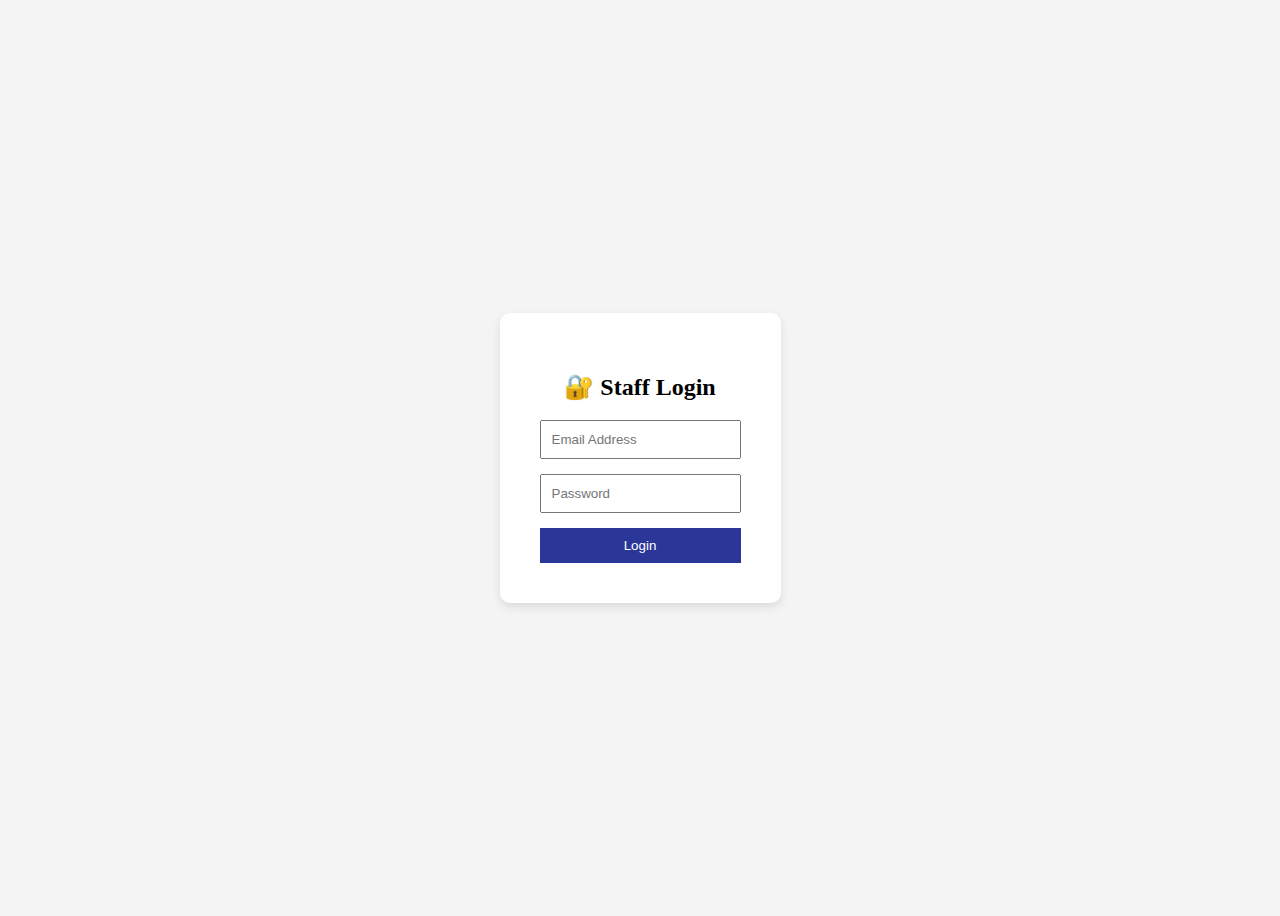
<file: project/index.html>
<!DOCTYPE html>
<html lang="en">
<head>
    <meta charset="UTF-8">
    <meta name="viewport" content="width=device-width, initial-scale=1.0">
    <title>Student Affairs Login</title>
</head>
<body style="display: flex; justify-content: center; align-items: center; height: 100vh; background-color: #f4f4f4;">

    <div class="login-card" style="background: white; padding: 40px; border-radius: 10px; box-shadow: 0 4px 10px rgba(0,0,0,0.1); text-align: center;">
        <h2>🔐 Staff Login</h2>
        
        <form id="loginForm">
            <div style="margin-bottom: 15px;">
                <input type="email" id="email" placeholder="Email Address" required 
                       style="padding: 10px; width: 100%; box-sizing: border-box;">
            </div>
            <div style="margin-bottom: 15px;">
                <input type="password" id="password" placeholder="Password" required 
                       style="padding: 10px; width: 100%; box-sizing: border-box;">
            </div>
            <button type="submit" 
                    style="padding: 10px 20px; background-color: #2b3699; color: white; border: none; cursor: pointer; width: 100%;">
                Login
            </button>
        </form>
        
        <p id="errorMsg" style="color: red; margin-top: 10px; display: none;"></p>
    </div>

    <script type="module" src="login.js"></script>
</body>
</html>
</file>
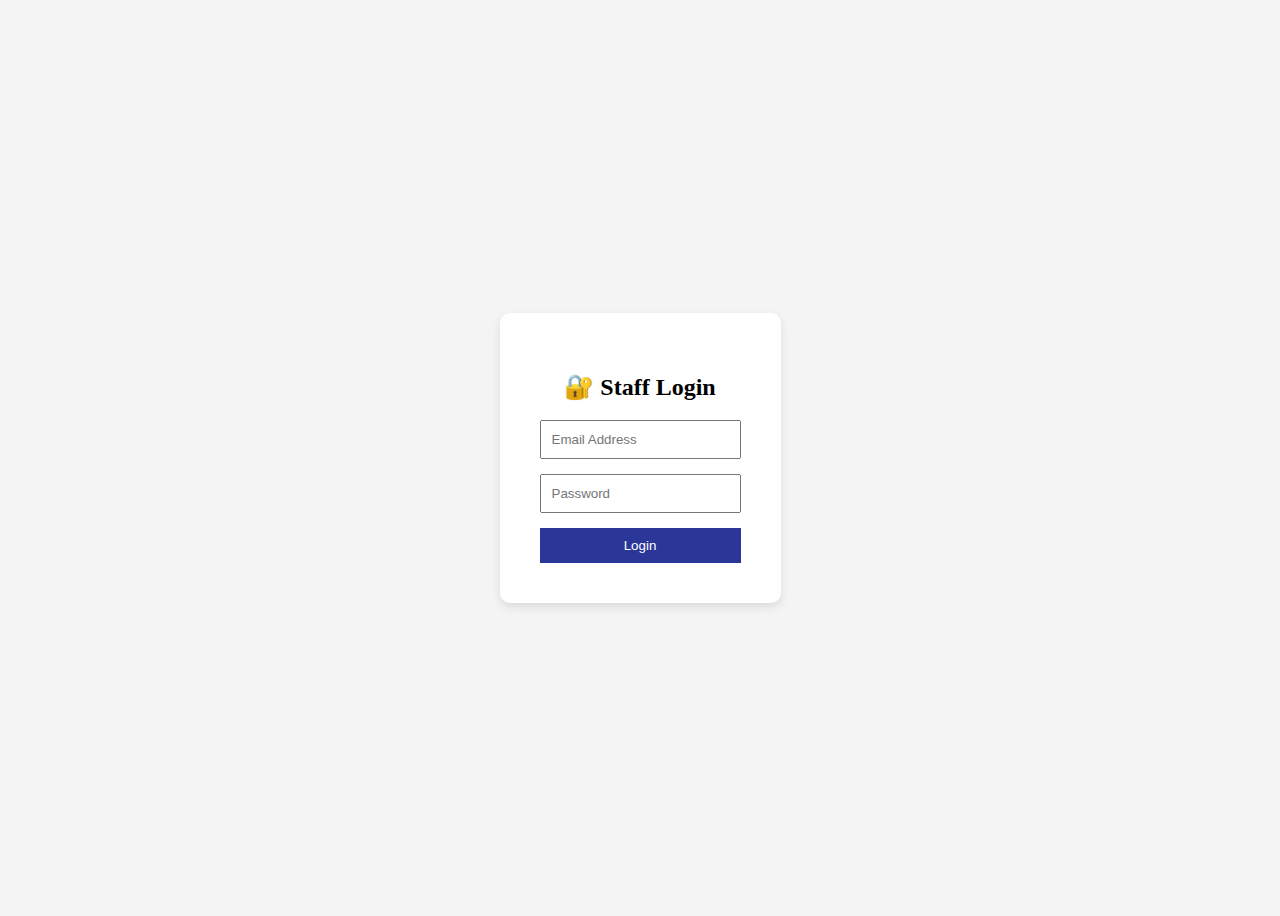
<file: project/dashboard.html>
<!DOCTYPE html>
<html lang="en">
<head>
    <meta charset="UTF-8">
    <meta name="viewport" content="width=device-width, initial-scale=1.0">
    <title>University Dashboard</title>
    <link rel="stylesheet" href="style.css">
    <link rel="stylesheet" href="https://cdnjs.cloudflare.com/ajax/libs/font-awesome/6.0.0/css/all.min.css">
</head>
<body>

    <div class="dashboard-container">
        
        <aside class="sidebar">
            <div class="logo">
                <h2>🎓 UNI System</h2>
            </div>
            <nav>
                <ul>
                    <li id="btn-home" class=""><i class="fas fa-home"></i> Home</li>
                    <li id="btn-students"><i class="fas fa-user-graduate"></i> Students</li>
                    <li id="btn-courses"><i class="fas fa-book"></i> Courses</li>
                    <li id="btn-instructors"><i class="fas fa-chalkboard-teacher"></i> Instructors</li>
                    <li id="btn-employees"><i class="fas fa-users-cog"></i> Employees</li> 
                </ul>
            </nav>
            <button id="logoutBtn" class="logout-btn"><i class="fas fa-sign-out-alt"></i> Logout</button>
        </aside>

        <main class="main-content">
            
            <header>
                <h2 id="page-title">Dashboard Overview</h2>
                <div class="user-info">
                    <span>Welcome, <b id="user-name">User</b></span>
                </div>
            </header>

            <div id="app-root">
                <div class="welcome-banner">
                    <h3>Welcome to the Student Affairs System</h3>
                    <p>Select a category from the sidebar to manage records.</p>
                </div>
            </div>

        </main>
    </div>

    <script type="module" src="home.js"></script>
</body>
</html>
</file>
<file: project/style.css>
/* ================================================
   GLOBAL STYLES & VARIABLES
   ================================================ */
:root {
    --primary: #4A90E2;
    --primary-dark: #357ABD;
    --secondary: #50E3C2;
    --accent: #FF6B6B;
    --dark: #1A1A2E;
    --darker: #0F0F1E;
    --light: #F8F9FA;
    --white: #FFFFFF;
    --gray: #6C757D;
    --success: #4CAF50;
    --warning: #FFC107;
    --danger: #F44336;
    --purple: #9C27B0;
    --orange: #FF9800;
    
    --shadow-sm: 0 2px 8px rgba(0,0,0,0.05);
    --shadow-md: 0 4px 20px rgba(0,0,0,0.08);
    --shadow-lg: 0 10px 40px rgba(0,0,0,0.12);
    --shadow-xl: 0 20px 60px rgba(0,0,0,0.15);
    
    --radius-sm: 8px;
    --radius-md: 12px;
    --radius-lg: 16px;
    --radius-xl: 24px;
    
    --transition-fast: 0.2s cubic-bezier(0.4, 0, 0.2, 1);
    --transition-base: 0.3s cubic-bezier(0.4, 0, 0.2, 1);
    --transition-slow: 0.5s cubic-bezier(0.4, 0, 0.2, 1);
    --transition-bounce: 0.5s cubic-bezier(0.68, -0.55, 0.265, 1.55);
}

* {
    margin: 0;
    padding: 0;
    box-sizing: border-box;
}

body {
    font-family: 'Plus Jakarta Sans', -apple-system, BlinkMacSystemFont, sans-serif;
    overflow-x: hidden;
    background: var(--light);
    color: var(--dark);
}

/* ================================================
   LOGIN PAGE STYLES
   ================================================ */
.login-page {
    min-height: 100vh;
    position: relative;
    overflow: hidden;
}

/* Animated Background */
.animated-bg {
    position: fixed;
    top: 0;
    left: 0;
    width: 100%;
    height: 100%;
    background: linear-gradient(135deg, #667eea 0%, #764ba2 50%, #f093fb 100%);
    z-index: 0;
}

.floating-shape {
    position: absolute;
    border-radius: 50%;
    background: rgba(255, 255, 255, 0.1);
    backdrop-filter: blur(20px);
    animation: float 20s infinite ease-in-out;
}

.shape-1 {
    width: 400px;
    height: 400px;
    top: -100px;
    left: -100px;
    animation-delay: 0s;
    background: radial-gradient(circle, rgba(255,255,255,0.2) 0%, rgba(255,255,255,0.05) 100%);
}

.shape-2 {
    width: 300px;
    height: 300px;
    top: 50%;
    right: -50px;
    animation-delay: 3s;
    background: radial-gradient(circle, rgba(80,227,194,0.3) 0%, rgba(80,227,194,0.05) 100%);
}

.shape-3 {
    width: 250px;
    height: 250px;
    bottom: -50px;
    left: 30%;
    animation-delay: 6s;
    background: radial-gradient(circle, rgba(255,107,107,0.25) 0%, rgba(255,107,107,0.05) 100%);
}

.shape-4 {
    width: 180px;
    height: 180px;
    top: 20%;
    left: 40%;
    animation-delay: 2s;
    background: radial-gradient(circle, rgba(255,255,255,0.15) 0%, rgba(255,255,255,0.03) 100%);
}

.shape-5 {
    width: 220px;
    height: 220px;
    bottom: 20%;
    right: 20%;
    animation-delay: 4s;
    background: radial-gradient(circle, rgba(255,255,255,0.12) 0%, rgba(255,255,255,0.02) 100%);
}

@keyframes float {
    0%, 100% {
        transform: translate(0, 0) rotate(0deg) scale(1);
    }
    33% {
        transform: translate(30px, -30px) rotate(120deg) scale(1.1);
    }
    66% {
        transform: translate(-20px, 20px) rotate(240deg) scale(0.9);
    }
}

.grid-overlay {
    position: absolute;
    top: 0;
    left: 0;
    width: 100%;
    height: 100%;
    background-image: 
        linear-gradient(rgba(255,255,255,0.03) 1px, transparent 1px),
        linear-gradient(90deg, rgba(255,255,255,0.03) 1px, transparent 1px);
    background-size: 50px 50px;
    animation: gridScroll 20s linear infinite;
}

@keyframes gridScroll {
    0% { transform: translate(0, 0); }
    100% { transform: translate(50px, 50px); }
}

/* Login Container */
.login-container {
    position: relative;
    z-index: 1;
    min-height: 100vh;
    display: grid;
    grid-template-columns: 1fr 1fr;
    opacity: 0;
    animation: fadeIn 0.8s forwards 0.2s;
}

@keyframes fadeIn {
    to { opacity: 1; }
}

/* Left Panel - Branding */
.login-left {
    display: flex;
    align-items: center;
    justify-content: center;
    padding: 60px;
    position: relative;
}

.brand-content {
    max-width: 500px;
    transform: translateX(-30px);
    opacity: 0;
    animation: slideInLeft 0.8s forwards 0.4s;
}

@keyframes slideInLeft {
    to {
        transform: translateX(0);
        opacity: 1;
    }
}

.brand-icon-wrapper {
    position: relative;
    width: 120px;
    height: 120px;
    margin-bottom: 40px;
}

.brand-icon {
    position: relative;
    z-index: 2;
    width: 120px;
    height: 120px;
    background: rgba(255, 255, 255, 0.15);
    backdrop-filter: blur(20px);
    border-radius: 30px;
    display: flex;
    align-items: center;
    justify-content: center;
    border: 2px solid rgba(255, 255, 255, 0.3);
    animation: iconPulse 2s infinite ease-in-out;
}

.brand-icon i {
    font-size: 60px;
    color: var(--white);
    filter: drop-shadow(0 4px 12px rgba(0,0,0,0.2));
}

@keyframes iconPulse {
    0%, 100% { transform: scale(1); }
    50% { transform: scale(1.05); }
}

.icon-glow {
    position: absolute;
    top: 50%;
    left: 50%;
    transform: translate(-50%, -50%);
    width: 140px;
    height: 140px;
    background: radial-gradient(circle, rgba(255,255,255,0.4) 0%, transparent 70%);
    border-radius: 50%;
    animation: glowPulse 2s infinite ease-in-out;
}

@keyframes glowPulse {
    0%, 100% {
        opacity: 0.5;
        transform: translate(-50%, -50%) scale(1);
    }
    50% {
        opacity: 0.8;
        transform: translate(-50%, -50%) scale(1.2);
    }
}

.brand-title {
    margin-bottom: 20px;
    line-height: 1.1;
}

.title-line {
    display: block;
    font-size: 56px;
    font-weight: 800;
    color: var(--white);
    text-shadow: 0 4px 20px rgba(0,0,0,0.2);
    opacity: 0;
    transform: translateY(20px);
    animation: titleReveal 0.6s forwards;
}

.title-line:nth-child(1) { animation-delay: 0.6s; }
.title-line:nth-child(2) { animation-delay: 0.7s; }
.title-line:nth-child(3) { animation-delay: 0.8s; }

@keyframes titleReveal {
    to {
        opacity: 1;
        transform: translateY(0);
    }
}

.title-line.accent {
    background: linear-gradient(135deg, #50E3C2 0%, #4A90E2 100%);
    -webkit-background-clip: text;
    -webkit-text-fill-color: transparent;
    background-clip: text;
}

.brand-tagline {
    font-size: 18px;
    color: rgba(255, 255, 255, 0.9);
    margin-bottom: 50px;
    line-height: 1.6;
    opacity: 0;
    animation: fadeIn 0.8s forwards 1s;
}

.feature-list {
    display: flex;
    flex-direction: column;
    gap: 20px;
}

.feature-item {
    display: flex;
    align-items: center;
    gap: 15px;
    color: var(--white);
    font-size: 16px;
    font-weight: 500;
    opacity: 0;
    transform: translateX(-20px);
    animation: slideInLeft 0.5s forwards;
}

.feature-item:nth-child(1) { animation-delay: 1.1s; }
.feature-item:nth-child(2) { animation-delay: 1.2s; }
.feature-item:nth-child(3) { animation-delay: 1.3s; }

.feature-item i {
    width: 40px;
    height: 40px;
    background: rgba(255, 255, 255, 0.15);
    backdrop-filter: blur(10px);
    border-radius: 10px;
    display: flex;
    align-items: center;
    justify-content: center;
    font-size: 18px;
}

/* Right Panel - Login Form */
.login-right {
    display: flex;
    align-items: center;
    justify-content: center;
    padding: 60px;
    background: rgba(255, 255, 255, 0.05);
    backdrop-filter: blur(20px);
}

.login-card {
    width: 100%;
    max-width: 460px;
    background: var(--white);
    border-radius: var(--radius-xl);
    padding: 50px 40px;
    box-shadow: var(--shadow-xl);
    transform: translateY(30px);
    opacity: 0;
    animation: slideUp 0.8s forwards 0.5s;
}

@keyframes slideUp {
    to {
        transform: translateY(0);
        opacity: 1;
    }
}

.card-header {
    margin-bottom: 40px;
}

.card-header h2 {
    font-size: 32px;
    font-weight: 800;
    color: var(--dark);
    margin-bottom: 8px;
}

.card-header p {
    font-size: 16px;
    color: var(--gray);
}

.login-form {
    display: flex;
    flex-direction: column;
    gap: 25px;
}

.form-group-login {
    position: relative;
}

.form-group-login label {
    display: flex;
    align-items: center;
    gap: 8px;
    font-size: 14px;
    font-weight: 600;
    color: var(--dark);
    margin-bottom: 10px;
}

.form-group-login label i {
    color: var(--primary);
}

.input-wrapper {
    position: relative;
}

.input-wrapper input {
    width: 100%;
    padding: 16px 18px;
    border: 2px solid #E8ECF1;
    border-radius: var(--radius-md);
    font-size: 15px;
    font-family: inherit;
    transition: var(--transition-base);
    background: var(--light);
}

.input-wrapper input:focus {
    outline: none;
    border-color: var(--primary);
    background: var(--white);
}

.input-wrapper input:focus ~ .input-border {
    transform: scaleX(1);
}

.input-border {
    position: absolute;
    bottom: 0;
    left: 0;
    width: 100%;
    height: 2px;
    background: linear-gradient(90deg, var(--primary), var(--secondary));
    transform: scaleX(0);
    transition: transform var(--transition-base);
    border-radius: 2px;
}

.login-submit-btn {
    position: relative;
    margin-top: 10px;
    padding: 16px 24px;
    border: none;
    border-radius: var(--radius-md);
    font-size: 16px;
    font-weight: 700;
    font-family: inherit;
    color: var(--white);
    cursor: pointer;
    overflow: hidden;
    display: flex;
    align-items: center;
    justify-content: center;
    gap: 10px;
    transition: var(--transition-base);
}

.btn-bg {
    position: absolute;
    top: 0;
    left: 0;
    width: 100%;
    height: 100%;
    background: linear-gradient(135deg, var(--primary) 0%, var(--primary-dark) 100%);
    z-index: 0;
    transition: var(--transition-base);
}

.login-submit-btn:hover .btn-bg {
    background: linear-gradient(135deg, var(--primary-dark) 0%, var(--primary) 100%);
    transform: scale(1.05);
}

.btn-text, .btn-icon {
    position: relative;
    z-index: 1;
}

.btn-icon {
    transition: transform var(--transition-base);
}

.login-submit-btn:hover .btn-icon {
    transform: translateX(5px);
}

.error-message {
    margin-top: 20px;
    padding: 14px 18px;
    background: #FFF5F5;
    border-left: 4px solid var(--danger);
    border-radius: var(--radius-sm);
    color: var(--danger);
    font-size: 14px;
    font-weight: 500;
    display: none;
    animation: shake 0.5s;
}

.error-message:not(:empty) {
    display: block;
}

@keyframes shake {
    0%, 100% { transform: translateX(0); }
    25% { transform: translateX(-10px); }
    50% { transform: translateX(10px); }
    75% { transform: translateX(-10px); }
}

.login-footer {
    margin-top: 30px;
}

.divider {
    text-align: center;
    position: relative;
    margin: 30px 0;
}

.divider::before {
    content: '';
    position: absolute;
    top: 50%;
    left: 0;
    width: 100%;
    height: 1px;
    background: #E8ECF1;
}

.divider span {
    position: relative;
    background: var(--white);
    padding: 0 15px;
    font-size: 13px;
    color: var(--gray);
    font-weight: 500;
}

/* Page Transition */
.page-transition {
    position: fixed;
    top: 0;
    left: 0;
    width: 100%;
    height: 100%;
    z-index: 9999;
    pointer-events: none;
}

.transition-layer {
    position: absolute;
    top: 0;
    left: 0;
    width: 100%;
    height: 100%;
    background: var(--primary);
    transform: translateY(-100%);
}

.page-transition.active .transition-layer:nth-child(1) {
    animation: slideDown 0.6s forwards;
}

.page-transition.active .transition-layer:nth-child(2) {
    animation: slideDown 0.6s forwards 0.1s;
    background: var(--primary-dark);
}

.page-transition.active .transition-layer:nth-child(3) {
    animation: slideDown 0.6s forwards 0.2s;
    background: var(--dark);
}

@keyframes slideDown {
    0% {
        transform: translateY(-100%);
    }
    50% {
        transform: translateY(0);
    }
    100% {
        transform: translateY(100%);
    }
}

/* ================================================
   DASHBOARD STYLES
   ================================================ */
.dashboard-container {
    display: flex;
    min-height: 100vh;
    background: #F5F7FA;
}

/* Sidebar */
.sidebar {
    width: 280px;
    background: var(--dark);
    color: var(--white);
    display: flex;
    flex-direction: column;
    position: relative;
    overflow: hidden;
    box-shadow: 4px 0 30px rgba(0,0,0,0.1);
}

.sidebar-decoration {
    position: absolute;
    top: -100px;
    right: -100px;
    width: 300px;
    height: 300px;
    background: radial-gradient(circle, rgba(74,144,226,0.1) 0%, transparent 70%);
    border-radius: 50%;
    animation: decorationFloat 6s infinite ease-in-out;
}

@keyframes decorationFloat {
    0%, 100% { transform: translate(0, 0); }
    50% { transform: translate(-20px, 20px); }
}

.logo {
    padding: 30px 20px;
    border-bottom: 1px solid rgba(255,255,255,0.1);
}

.logo-wrapper {
    display: flex;
    align-items: center;
    gap: 15px;
}

.logo-icon-dash {
    position: relative;
    width: 50px;
    height: 50px;
    background: linear-gradient(135deg, var(--primary), var(--secondary));
    border-radius: 12px;
    display: flex;
    align-items: center;
    justify-content: center;
    box-shadow: 0 4px 15px rgba(74,144,226,0.4);
}

.logo-icon-dash i {
    font-size: 24px;
    color: var(--white);
    z-index: 2;
    position: relative;
}

.logo-pulse {
    position: absolute;
    top: 50%;
    left: 50%;
    transform: translate(-50%, -50%);
    width: 100%;
    height: 100%;
    border-radius: 12px;
    background: linear-gradient(135deg, var(--primary), var(--secondary));
    animation: pulse 2s infinite;
    opacity: 0;
}

@keyframes pulse {
    0% {
        transform: translate(-50%, -50%) scale(1);
        opacity: 0.5;
    }
    100% {
        transform: translate(-50%, -50%) scale(1.5);
        opacity: 0;
    }
}

.logo-text h2 {
    font-size: 20px;
    font-weight: 800;
    margin-bottom: 2px;
    letter-spacing: 0.5px;
}

.logo-text span {
    font-size: 12px;
    color: rgba(255,255,255,0.6);
    font-weight: 500;
}

nav {
    flex: 1;
    padding: 20px 15px;
    overflow-y: auto;
}

nav ul {
    list-style: none;
    display: flex;
    flex-direction: column;
    gap: 8px;
}

.nav-item {
    position: relative;
    padding: 14px 18px;
    border-radius: var(--radius-md);
    cursor: pointer;
    display: flex;
    align-items: center;
    gap: 15px;
    font-weight: 500;
    font-size: 15px;
    transition: var(--transition-base);
    overflow: hidden;
}

.nav-bg {
    position: absolute;
    top: 0;
    left: 0;
    width: 100%;
    height: 100%;
    background: rgba(255,255,255,0.05);
    transform: translateX(-100%);
    transition: transform var(--transition-base);
    z-index: 0;
}

.nav-item:hover .nav-bg {
    transform: translateX(0);
}

.nav-item i,
.nav-item span {
    position: relative;
    z-index: 1;
}

.nav-item i {
    width: 20px;
    font-size: 18px;
    transition: var(--transition-base);
}

.nav-indicator {
    position: absolute;
    left: 0;
    top: 50%;
    transform: translateY(-50%) scaleY(0);
    width: 4px;
    height: 60%;
    background: linear-gradient(180deg, var(--primary), var(--secondary));
    border-radius: 0 4px 4px 0;
    transition: transform var(--transition-bounce);
}

.nav-item.active {
    background: rgba(74,144,226,0.15);
    color: var(--secondary);
}

.nav-item.active .nav-indicator {
    transform: translateY(-50%) scaleY(1);
}

.nav-item.active i {
    color: var(--secondary);
    animation: iconBounce 0.5s;
}

@keyframes iconBounce {
    0%, 100% { transform: scale(1); }
    50% { transform: scale(1.2); }
}

.logout-btn {
    position: relative;
    margin: 20px;
    padding: 14px 20px;
    background: rgba(244,67,54,0.1);
    border: 2px solid rgba(244,67,54,0.3);
    color: var(--danger);
    border-radius: var(--radius-md);
    cursor: pointer;
    font-family: inherit;
    font-size: 15px;
    font-weight: 600;
    display: flex;
    align-items: center;
    justify-content: center;
    gap: 10px;
    transition: var(--transition-base);
    overflow: hidden;
}

.logout-btn:hover {
    background: var(--danger);
    color: var(--white);
    border-color: var(--danger);
    transform: translateY(-2px);
    box-shadow: 0 8px 20px rgba(244,67,54,0.3);
}

.logout-ripple {
    position: absolute;
    width: 100%;
    height: 100%;
    background: rgba(255,255,255,0.3);
    border-radius: 50%;
    transform: scale(0);
    opacity: 1;
}

.logout-btn:active .logout-ripple {
    animation: ripple 0.6s;
}

@keyframes ripple {
    to {
        transform: scale(2.5);
        opacity: 0;
    }
}

/* Main Content */
.main-content {
    flex: 1;
    display: flex;
    flex-direction: column;
    overflow: hidden;
}

header {
    background: var(--white);
    padding: 25px 35px;
    display: flex;
    justify-content: space-between;
    align-items: center;
    box-shadow: var(--shadow-sm);
    border-bottom: 1px solid #E8ECF1;
    animation: slideDown 0.5s;
}

.header-left h2 {
    font-size: 28px;
    font-weight: 800;
    color: var(--dark);
    margin-bottom: 5px;
}

.breadcrumb {
    display: flex;
    align-items: center;
    gap: 8px;
    font-size: 14px;
    color: var(--gray);
}

.breadcrumb i {
    font-size: 12px;
}

.header-right {
    display: flex;
    align-items: center;
    gap: 25px;
}

.search-box {
    position: relative;
    display: flex;
    align-items: center;
    background: var(--light);
    border-radius: var(--radius-lg);
    padding: 0 20px;
    transition: var(--transition-base);
}

.search-box:focus-within {
    background: var(--white);
    box-shadow: 0 0 0 2px var(--primary);
}

.search-box i {
    color: var(--gray);
    margin-right: 10px;
}

.search-box input {
    border: none;
    background: none;
    padding: 12px 0;
    font-size: 14px;
    font-family: inherit;
    width: 220px;
    outline: none;
}

.notifications {
    position: relative;
    width: 44px;
    height: 44px;
    background: var(--light);
    border-radius: 50%;
    display: flex;
    align-items: center;
    justify-content: center;
    cursor: pointer;
    transition: var(--transition-base);
}

.notifications:hover {
    background: var(--primary);
    color: var(--white);
    transform: scale(1.1);
}

.notification-badge {
    position: absolute;
    top: 8px;
    right: 8px;
    width: 18px;
    height: 18px;
    background: var(--danger);
    color: var(--white);
    border-radius: 50%;
    font-size: 10px;
    font-weight: 700;
    display: flex;
    align-items: center;
    justify-content: center;
    border: 2px solid var(--white);
    animation: notificationPulse 2s infinite;
}

@keyframes notificationPulse {
    0%, 100% { transform: scale(1); }
    50% { transform: scale(1.1); }
}

.user-info {
    display: flex;
    align-items: center;
    gap: 12px;
    padding: 8px 16px 8px 8px;
    background: var(--light);
    border-radius: 50px;
    cursor: pointer;
    transition: var(--transition-base);
}

.user-info:hover {
    background: #E8ECF1;
}

.user-avatar {
    position: relative;
    width: 44px;
    height: 44px;
    border-radius: 50%;
    overflow: hidden;
}

.user-avatar img {
    width: 100%;
    height: 100%;
    object-fit: cover;
}

.status-indicator {
    position: absolute;
    bottom: 2px;
    right: 2px;
    width: 12px;
    height: 12px;
    background: var(--success);
    border: 2px solid var(--white);
    border-radius: 50%;
}

.user-details {
    display: flex;
    flex-direction: column;
    align-items: flex-start;
}

.welcome-text {
    font-size: 11px;
    color: var(--gray);
    font-weight: 500;
}

.user-name {
    font-size: 14px;
    font-weight: 700;
    color: var(--dark);
}

#app-root {
    flex: 1;
    padding: 35px;
    overflow-y: auto;
    animation: fadeIn 0.6s 0.3s both;
}

/* Welcome Banner */
.welcome-banner {
    background: linear-gradient(135deg, #667eea 0%, #764ba2 100%);
    border-radius: var(--radius-xl);
    padding: 40px;
    box-shadow: var(--shadow-lg);
    position: relative;
    overflow: hidden;
}

.welcome-banner::before {
    content: '';
    position: absolute;
    top: -50%;
    right: -50%;
    width: 200%;
    height: 200%;
    background: radial-gradient(circle, rgba(255,255,255,0.1) 0%, transparent 70%);
    animation: rotate 20s linear infinite;
}

@keyframes rotate {
    from { transform: rotate(0deg); }
    to { transform: rotate(360deg); }
}

.banner-content {
    position: relative;
    z-index: 1;
    display: grid;
    grid-template-columns: 1fr auto;
    gap: 40px;
    align-items: center;
}

.banner-left {
    display: flex;
    gap: 25px;
}

.welcome-icon {
    width: 80px;
    height: 80px;
    background: rgba(255,255,255,0.15);
    backdrop-filter: blur(10px);
    border-radius: var(--radius-lg);
    display: flex;
    align-items: center;
    justify-content: center;
    flex-shrink: 0;
}

.welcome-icon i {
    font-size: 40px;
    color: var(--white);
    animation: iconFloat 3s infinite ease-in-out;
}

@keyframes iconFloat {
    0%, 100% { transform: translateY(0); }
    50% { transform: translateY(-10px); }
}

.welcome-text-content h3 {
    font-size: 32px;
    font-weight: 800;
    color: var(--white);
    margin-bottom: 12px;
    line-height: 1.2;
}

.welcome-text-content p {
    font-size: 16px;
    color: rgba(255,255,255,0.9);
    margin-bottom: 20px;
    line-height: 1.6;
}

.quick-stats {
    display: flex;
    gap: 30px;
}

.quick-stat {
    display: flex;
    align-items: center;
    gap: 10px;
    color: var(--white);
    font-size: 14px;
    font-weight: 500;
}

.quick-stat i {
    width: 32px;
    height: 32px;
    background: rgba(255,255,255,0.15);
    backdrop-filter: blur(10px);
    border-radius: 8px;
    display: flex;
    align-items: center;
    justify-content: center;
}

.banner-illustration {
    position: relative;
    width: 200px;
    height: 200px;
}

.illustration-circle {
    position: absolute;
    border-radius: 50%;
    background: rgba(255,255,255,0.1);
    backdrop-filter: blur(10px);
    border: 2px solid rgba(255,255,255,0.2);
}

.c1 {
    width: 120px;
    height: 120px;
    top: 0;
    left: 0;
    animation: float 4s infinite ease-in-out;
}

.c2 {
    width: 80px;
    height: 80px;
    bottom: 20px;
    left: 40px;
    animation: float 3s infinite ease-in-out 0.5s;
}

.c3 {
    width: 100px;
    height: 100px;
    top: 30px;
    right: 0;
    animation: float 5s infinite ease-in-out 1s;
}

/* Page Transition Dashboard */
.page-transition-dash {
    position: fixed;
    top: 0;
    left: 0;
    width: 100%;
    height: 100%;
    background: var(--dark);
    z-index: 99999;
    display: flex;
    align-items: center;
    justify-content: center;
    transition: opacity 0.5s, visibility 0.5s;
}

.page-transition-dash.hidden {
    opacity: 0;
    visibility: hidden;
}

.loader-wrapper {
    text-align: center;
}

.loader-circle {
    width: 60px;
    height: 60px;
    border: 4px solid rgba(74,144,226,0.2);
    border-top-color: var(--primary);
    border-radius: 50%;
    animation: spin 1s linear infinite;
    margin: 0 auto 20px;
}

@keyframes spin {
    to { transform: rotate(360deg); }
}

.loader-text {
    color: var(--white);
    font-size: 16px;
    font-weight: 600;
    letter-spacing: 2px;
}

/* ================================================
   TABLE STYLES (keeping your original classes)
   ================================================ */
.styled-table {
    width: 100%;
    border-collapse: collapse;
    margin: 25px 0;
    font-size: 15px;
    background: var(--white);
    border-radius: var(--radius-lg);
    overflow: hidden;
    box-shadow: var(--shadow-md);
    animation: tableSlideUp 0.5s;
}

@keyframes tableSlideUp {
    from {
        opacity: 0;
        transform: translateY(20px);
    }
    to {
        opacity: 1;
        transform: translateY(0);
    }
}

.styled-table thead tr {
    background: linear-gradient(135deg, var(--dark) 0%, var(--darker) 100%);
    color: var(--white);
}

.styled-table thead th {
    padding: 18px 20px;
    text-align: left;
    font-weight: 700;
    font-size: 13px;
    text-transform: uppercase;
    letter-spacing: 1px;
    position: relative;
    cursor: pointer;
    user-select: none;
}

.styled-table thead th:last-child {
    cursor: default;
}

.styled-table thead th::before {
    content: '';
    position: absolute;
    right: 12px;
    top: 50%;
    transform: translateY(-50%) translateY(-6px);
    width: 0;
    height: 0;
    border-left: 5px solid transparent;
    border-right: 5px solid transparent;
    border-bottom: 6px solid rgba(255, 255, 255, 0.3);
    opacity: 0.5;
    transition: var(--transition-fast);
}

.styled-table thead th::after {
    content: '';
    position: absolute;
    right: 12px;
    top: 50%;
    transform: translateY(-50%) translateY(2px);
    width: 0;
    height: 0;
    border-left: 5px solid transparent;
    border-right: 5px solid transparent;
    border-top: 6px solid rgba(255, 255, 255, 0.3);
    opacity: 0.5;
    transition: var(--transition-fast);
}

.styled-table thead th:last-child::after,
.styled-table thead th:last-child::before {
    display: none;
}

.styled-table thead th:not(:last-child):hover::after,
.styled-table thead th:not(:last-child):hover::before {
    opacity: 1;
}

.styled-table thead th.sort-asc::before {
    opacity: 1;
    border-bottom-color: var(--secondary);
}

.styled-table thead th.sort-asc::after {
    opacity: 0.3;
}

.styled-table thead th.sort-desc::after {
    opacity: 1;
    border-top-color: var(--secondary);
}

.styled-table thead th.sort-desc::before {
    opacity: 0.3;
}

.styled-table tbody tr {
    border-bottom: 1px solid #E8ECF1;
    transition: var(--transition-fast);
}

.styled-table tbody tr:hover {
    background: #F5F7FA;
    transform: scale(1.01);
    box-shadow: 0 2px 8px rgba(0,0,0,0.05);
}

.styled-table td {
    padding: 16px 20px;
}

/* Buttons */
.content-header {
    display: flex;
    justify-content: space-between;
    align-items: center;
    margin-bottom: 25px;
    animation: slideDown 0.5s;
    flex-wrap: wrap;
    gap: 15px;
}

.header-actions {
    display: flex;
    gap: 15px;
    align-items: center;
    flex-wrap: wrap;
}

.search-input {
    padding: 12px 20px 12px 45px;
    border: 2px solid #E8ECF1;
    border-radius: var(--radius-md);
    font-size: 14px;
    font-family: inherit;
    width: 280px;
    transition: var(--transition-base);
    background: var(--white) url("data:image/svg+xml,%3Csvg xmlns='http://www.w3.org/2000/svg' width='16' height='16' viewBox='0 0 24 24' fill='none' stroke='%236C757D' stroke-width='2' stroke-linecap='round' stroke-linejoin='round'%3E%3Ccircle cx='11' cy='11' r='8'%3E%3C/circle%3E%3Cpath d='m21 21-4.35-4.35'%3E%3C/path%3E%3C/svg%3E") no-repeat 16px center;
}

.search-input:focus {
    outline: none;
    border-color: var(--primary);
    box-shadow: 0 0 0 3px rgba(74,144,226,0.1);
    background-image: url("data:image/svg+xml,%3Csvg xmlns='http://www.w3.org/2000/svg' width='16' height='16' viewBox='0 0 24 24' fill='none' stroke='%234A90E2' stroke-width='2' stroke-linecap='round' stroke-linejoin='round'%3E%3Ccircle cx='11' cy='11' r='8'%3E%3C/circle%3E%3Cpath d='m21 21-4.35-4.35'%3E%3C/path%3E%3C/svg%3E");
}

/* Add Button - Primary Action */
.btn-add {
    position: relative;
    padding: 13px 28px;
    background: linear-gradient(135deg, #10b981 0%, #059669 100%);
    color: var(--white);
    border: none;
    border-radius: var(--radius-md);
    font-size: 15px;
    font-weight: 700;
    font-family: inherit;
    cursor: pointer;
    display: inline-flex;
    align-items: center;
    gap: 10px;
    transition: all 0.3s cubic-bezier(0.4, 0, 0.2, 1);
    box-shadow: 0 4px 14px rgba(16, 185, 129, 0.35);
    overflow: hidden;
}

.btn-add::before {
    content: '';
    position: absolute;
    top: 50%;
    left: 50%;
    width: 0;
    height: 0;
    border-radius: 50%;
    background: rgba(255, 255, 255, 0.3);
    transform: translate(-50%, -50%);
    transition: width 0.6s, height 0.6s;
}

.btn-add:hover::before {
    width: 300px;
    height: 300px;
}

.btn-add:hover {
    transform: translateY(-3px);
    box-shadow: 0 8px 25px rgba(16, 185, 129, 0.45);
}

.btn-add:active {
    transform: translateY(-1px);
}

.btn-add::after {
    content: '+';
    position: relative;
    font-size: 20px;
    font-weight: 700;
    line-height: 1;
}

/* Table Action Buttons Container */
.styled-table td:last-child {
    white-space: nowrap;
}

/* Edit Button - Modern Outline Style */
.btn-edit {
    position: relative;
    padding: 9px 18px;
    background: #fff;
    color: #3b82f6;
    border: 2px solid #3b82f6;
    border-radius: 8px;
    font-size: 13px;
    font-weight: 700;
    font-family: inherit;
    cursor: pointer;
    transition: all 0.25s cubic-bezier(0.4, 0, 0.2, 1);
    margin-right: 8px;
    display: inline-flex;
    align-items: center;
    gap: 6px;
    text-transform: uppercase;
    letter-spacing: 0.3px;
    overflow: hidden;
}

.btn-edit::before {
    content: '';
    position: absolute;
    top: 0;
    left: 0;
    width: 100%;
    height: 100%;
    background: linear-gradient(135deg, #3b82f6 0%, #2563eb 100%);
    transform: scaleX(0);
    transform-origin: left;
    transition: transform 0.3s ease;
    z-index: -1;
}

.btn-edit:hover {
    color: #fff;
    border-color: #2563eb;
    transform: translateY(-2px);
    box-shadow: 0 6px 20px rgba(59, 130, 246, 0.35);
}

.btn-edit:hover::before {
    transform: scaleX(1);
}

.btn-edit::after {
    content: '✎';
    font-size: 14px;
    position: relative;
}

/* Delete Button - Danger Style */
.btn-delete {
    position: relative;
    padding: 9px 18px;
    background: linear-gradient(135deg, #ef4444 0%, #dc2626 100%);
    color: var(--white);
    border: none;
    border-radius: 8px;
    font-size: 13px;
    font-weight: 700;
    font-family: inherit;
    cursor: pointer;
    transition: all 0.25s cubic-bezier(0.4, 0, 0.2, 1);
    display: inline-flex;
    align-items: center;
    gap: 6px;
    text-transform: uppercase;
    letter-spacing: 0.3px;
    box-shadow: 0 3px 12px rgba(239, 68, 68, 0.3);
}

.btn-delete:hover {
    transform: translateY(-2px) scale(1.02);
    box-shadow: 0 6px 20px rgba(239, 68, 68, 0.45);
    background: linear-gradient(135deg, #dc2626 0%, #b91c1c 100%);
}

.btn-delete:active {
    transform: translateY(0) scale(0.98);
}

.btn-delete::after {
    content: '🗑';
    font-size: 13px;
    position: relative;
}

/* Enroll Button - Special Action */
.btn-enroll {
    position: relative;
    padding: 9px 18px;
    background: linear-gradient(135deg, #f59e0b 0%, #d97706 100%);
    color: var(--white);
    border: none;
    border-radius: 8px;
    font-size: 13px;
    font-weight: 700;
    font-family: inherit;
    cursor: pointer;
    transition: all 0.25s cubic-bezier(0.4, 0, 0.2, 1);
    margin-right: 8px;
    display: inline-flex;
    align-items: center;
    gap: 6px;
    text-transform: uppercase;
    letter-spacing: 0.3px;
    box-shadow: 0 3px 12px rgba(245, 158, 11, 0.3);
    overflow: hidden;
}

.btn-enroll::before {
    content: '';
    position: absolute;
    top: 50%;
    left: 50%;
    width: 0;
    height: 0;
    border-radius: 50%;
    background: rgba(255, 255, 255, 0.2);
    transform: translate(-50%, -50%);
    transition: width 0.5s, height 0.5s;
}

.btn-enroll:hover::before {
    width: 200px;
    height: 200px;
}

.btn-enroll:hover {
    transform: translateY(-2px);
    box-shadow: 0 6px 20px rgba(245, 158, 11, 0.45);
}

.btn-enroll:active {
    transform: translateY(0);
}

.btn-enroll::after {
    content: '📝';
    font-size: 13px;
    position: relative;
}

/* Button Group Styling */
.styled-table td:last-child {
    padding: 12px 16px;
}

/* Responsive button adjustments */
@media (max-width: 768px) {
    .btn-edit,
    .btn-delete,
    .btn-enroll {
        padding: 8px 12px;
        font-size: 12px;
        margin-right: 4px;
    }
    
    .btn-edit::after,
    .btn-delete::after,
    .btn-enroll::after {
        font-size: 12px;
    }
}

/* Forms */
.form-container {
    background: var(--white);
    padding: 40px;
    border-radius: var(--radius-xl);
    box-shadow: var(--shadow-lg);
    max-width: 600px;
    margin: 0 auto;
    animation: scaleIn 0.4s;
}

@keyframes scaleIn {
    from {
        opacity: 0;
        transform: scale(0.95);
    }
    to {
        opacity: 1;
        transform: scale(1);
    }
}

.form-group {
    margin-bottom: 24px;
}

.form-group label {
    display: block;
    margin-bottom: 8px;
    font-weight: 600;
    font-size: 14px;
    color: var(--dark);
}

.form-group input,
.form-group select {
    width: 100%;
    padding: 12px 16px;
    border: 2px solid #E8ECF1;
    border-radius: var(--radius-md);
    font-size: 14px;
    font-family: inherit;
    transition: var(--transition-base);
    background: var(--light);
}

.form-group input:focus,
.form-group select:focus {
    outline: none;
    border-color: var(--primary);
    background: var(--white);
    box-shadow: 0 0 0 3px rgba(74,144,226,0.1);
}

.form-group select {
    appearance: none;
    background-image: url("data:image/svg+xml,%3Csvg xmlns='http://www.w3.org/2000/svg' width='12' height='12' viewBox='0 0 12 12'%3E%3Cpath fill='%234A90E2' d='M6 9L1 4h10z'/%3E%3C/svg%3E");
    background-repeat: no-repeat;
    background-position: right 16px center;
    padding-right: 40px;
    cursor: pointer;
}

.form-actions {
    display: flex;
    gap: 12px;
    margin-top: 32px;
}

.save-btn {
    flex: 1;
    padding: 14px 24px;
    background: linear-gradient(135deg, var(--success) 0%, #45A049 100%);
    color: var(--white);
    border: none;
    border-radius: var(--radius-md);
    font-size: 15px;
    font-weight: 700;
    font-family: inherit;
    cursor: pointer;
    transition: var(--transition-base);
    box-shadow: 0 4px 15px rgba(76,175,80,0.3);
}

.save-btn:hover {
    transform: translateY(-2px);
    box-shadow: 0 6px 20px rgba(76,175,80,0.4);
}

.cancel-btn {
    flex: 1;
    padding: 14px 24px;
    background: var(--gray);
    color: var(--white);
    border: none;
    border-radius: var(--radius-md);
    font-size: 15px;
    font-weight: 700;
    font-family: inherit;
    cursor: pointer;
    transition: var(--transition-base);
}

.cancel-btn:hover {
    background: #5A6268;
    transform: translateY(-2px);
}

/* Pagination */
.pagination-controls {
    display: flex;
    justify-content: center;
    align-items: center;
    gap: 20px;
    margin: 30px 0;
    padding: 20px;
    background: var(--white);
    border-radius: var(--radius-lg);
    box-shadow: var(--shadow-sm);
}

.pagination-controls button {
    padding: 10px 20px;
    background: var(--white);
    color: var(--primary);
    border: 2px solid var(--primary);
    border-radius: var(--radius-md);
    font-size: 14px;
    font-weight: 600;
    font-family: inherit;
    cursor: pointer;
    transition: var(--transition-base);
}

.pagination-controls button:hover:not(:disabled) {
    background: var(--primary);
    color: var(--white);
    transform: translateY(-2px);
    box-shadow: 0 4px 12px rgba(74,144,226,0.3);
}

.pagination-controls button:disabled {
    opacity: 0.5;
    cursor: not-allowed;
    border-color: #E8ECF1;
    color: var(--gray);
}

.page-info {
    font-size: 14px;
    font-weight: 600;
    color: var(--dark);
    padding: 10px 20px;
    background: var(--light);
    border-radius: var(--radius-md);
}

/* Modal */
.modal-overlay {
    position: fixed;
    top: 0;
    left: 0;
    width: 100%;
    height: 100%;
    background: rgba(0,0,0,0.6);
    backdrop-filter: blur(5px);
    display: flex;
    align-items: center;
    justify-content: center;
    z-index: 1000;
    animation: fadeIn 0.3s;
}

.modal-content {
    background: var(--white);
    padding: 40px;
    border-radius: var(--radius-xl);
    width: 90%;
    max-width: 500px;
    box-shadow: var(--shadow-xl);
    animation: scaleIn 0.3s;
}

.modal-content h3 {
    margin: 0 0 24px;
    font-size: 24px;
    font-weight: 800;
    color: var(--dark);
    padding-bottom: 16px;
    border-bottom: 3px solid var(--primary);
}

.checkbox-list {
    max-height: 300px;
    overflow-y: auto;
    margin: 24px 0;
    border: 2px solid #E8ECF1;
    border-radius: var(--radius-md);
    padding: 12px;
    background: var(--light);
}

.checkbox-item {
    display: flex;
    align-items: center;
    padding: 12px;
    border-radius: var(--radius-sm);
    cursor: pointer;
    transition: var(--transition-fast);
    margin-bottom: 4px;
}

.checkbox-item:hover {
    background: var(--white);
}

.checkbox-item input {
    margin-right: 12px;
    width: 18px;
    height: 18px;
    cursor: pointer;
}

/* Dashboard Stats */
.dashboard-header {
    margin-bottom: 35px;
    padding-bottom: 20px;
    border-bottom: 2px solid #E8ECF1;
}

.dashboard-header h2 {
    font-size: 32px;
    font-weight: 800;
    color: var(--dark);
    margin-bottom: 8px;
}

.dashboard-header p {
    font-size: 16px;
    color: var(--gray);
}

.stats-container {
    display: grid;
    grid-template-columns: repeat(auto-fit, minmax(250px, 1fr));
    gap: 24px;
    margin-bottom: 40px;
}

.stat-card {
    background: var(--white);
    padding: 28px;
    border-radius: var(--radius-lg);
    box-shadow: var(--shadow-md);
    display: flex;
    align-items: center;
    gap: 20px;
    cursor: pointer;
    transition: var(--transition-base);
    border-left: 4px solid transparent;
    position: relative;
    overflow: hidden;
    animation: cardSlideIn 0.5s both;
}

.stat-card:nth-child(1) { animation-delay: 0.1s; }
.stat-card:nth-child(2) { animation-delay: 0.2s; }
.stat-card:nth-child(3) { animation-delay: 0.3s; }
.stat-card:nth-child(4) { animation-delay: 0.4s; }

@keyframes cardSlideIn {
    from {
        opacity: 0;
        transform: translateY(20px);
    }
    to {
        opacity: 1;
        transform: translateY(0);
    }
}

.stat-card::before {
    content: '';
    position: absolute;
    top: 0;
    right: 0;
    width: 100px;
    height: 100px;
    background: radial-gradient(circle, rgba(0,0,0,0.03) 0%, transparent 70%);
    border-radius: 50%;
    transform: translate(30%, -30%);
}

.stat-card:hover {
    transform: translateY(-8px);
    box-shadow: var(--shadow-lg);
}

.student-card { border-left-color: var(--success); }
.course-card { border-left-color: var(--primary); }
.instructor-card { border-left-color: var(--orange); }
.employee-card { border-left-color: var(--purple); }

.stat-card .icon {
    width: 70px;
    height: 70px;
    border-radius: var(--radius-lg);
    display: flex;
    align-items: center;
    justify-content: center;
    font-size: 32px;
    flex-shrink: 0;
    position: relative;
    z-index: 1;
}

.student-card .icon {
    background: linear-gradient(135deg, rgba(76,175,80,0.1) 0%, rgba(76,175,80,0.2) 100%);
    color: var(--success);
}

.course-card .icon {
    background: linear-gradient(135deg, rgba(74,144,226,0.1) 0%, rgba(74,144,226,0.2) 100%);
    color: var(--primary);
}

.instructor-card .icon {
    background: linear-gradient(135deg, rgba(255,152,0,0.1) 0%, rgba(255,152,0,0.2) 100%);
    color: var(--orange);
}

.employee-card .icon {
    background: linear-gradient(135deg, rgba(156,39,176,0.1) 0%, rgba(156,39,176,0.2) 100%);
    color: var(--purple);
}

.stat-card .info h3 {
    font-size: 36px;
    font-weight: 800;
    color: var(--dark);
    margin: 0 0 4px;
}

.stat-card .info p {
    font-size: 14px;
    color: var(--gray);
    text-transform: uppercase;
    letter-spacing: 0.5px;
    font-weight: 600;
    margin: 0;
}

/* Quick Actions */
.quick-actions {
    background: var(--white);
    padding: 32px;
    border-radius: var(--radius-lg);
    box-shadow: var(--shadow-md);
    margin-top: 40px;
}

.quick-actions h3 {
    font-size: 20px;
    font-weight: 800;
    color: var(--dark);
    margin-bottom: 20px;
}

.action-buttons {
    display: flex;
    flex-wrap: wrap;
    gap: 12px;
}

.action-buttons button {
    padding: 12px 24px;
    background: var(--white);
    color: var(--primary);
    border: 2px solid var(--primary);
    border-radius: var(--radius-md);
    font-size: 14px;
    font-weight: 600;
    font-family: inherit;
    cursor: pointer;
    transition: var(--transition-base);
}

.action-buttons button:hover {
    background: var(--primary);
    color: var(--white);
    transform: translateY(-2px);
    box-shadow: 0 4px 12px rgba(74,144,226,0.3);
}

/* Validation */
input:valid:not(:placeholder-shown) {
    border-left: 4px solid var(--success);
}

input:invalid:not(:placeholder-shown) {
    border-left: 4px solid var(--danger);
    background-color: #FFF5F5;
}

/* Responsive */
@media (max-width: 1024px) {
    .login-container {
        grid-template-columns: 1fr;
    }
    
    .login-left {
        display: none;
    }
    
    .sidebar {
        width: 80px;
    }
    
    .logo-text,
    .nav-item span,
    .logout-btn span {
        display: none;
    }
    
    .nav-item {
        justify-content: center;
    }
    
    .stats-container {
        grid-template-columns: 1fr;
    }
    
    .header-right {
        flex-wrap: wrap;
    }
    
    .search-box {
        order: 3;
        width: 100%;
    }
}

@media (max-width: 768px) {
    header {
        flex-direction: column;
        gap: 20px;
        align-items: flex-start;
    }
    
    .banner-content {
        grid-template-columns: 1fr;
    }
    
    .banner-illustration {
        display: none;
    }
}
</file>
